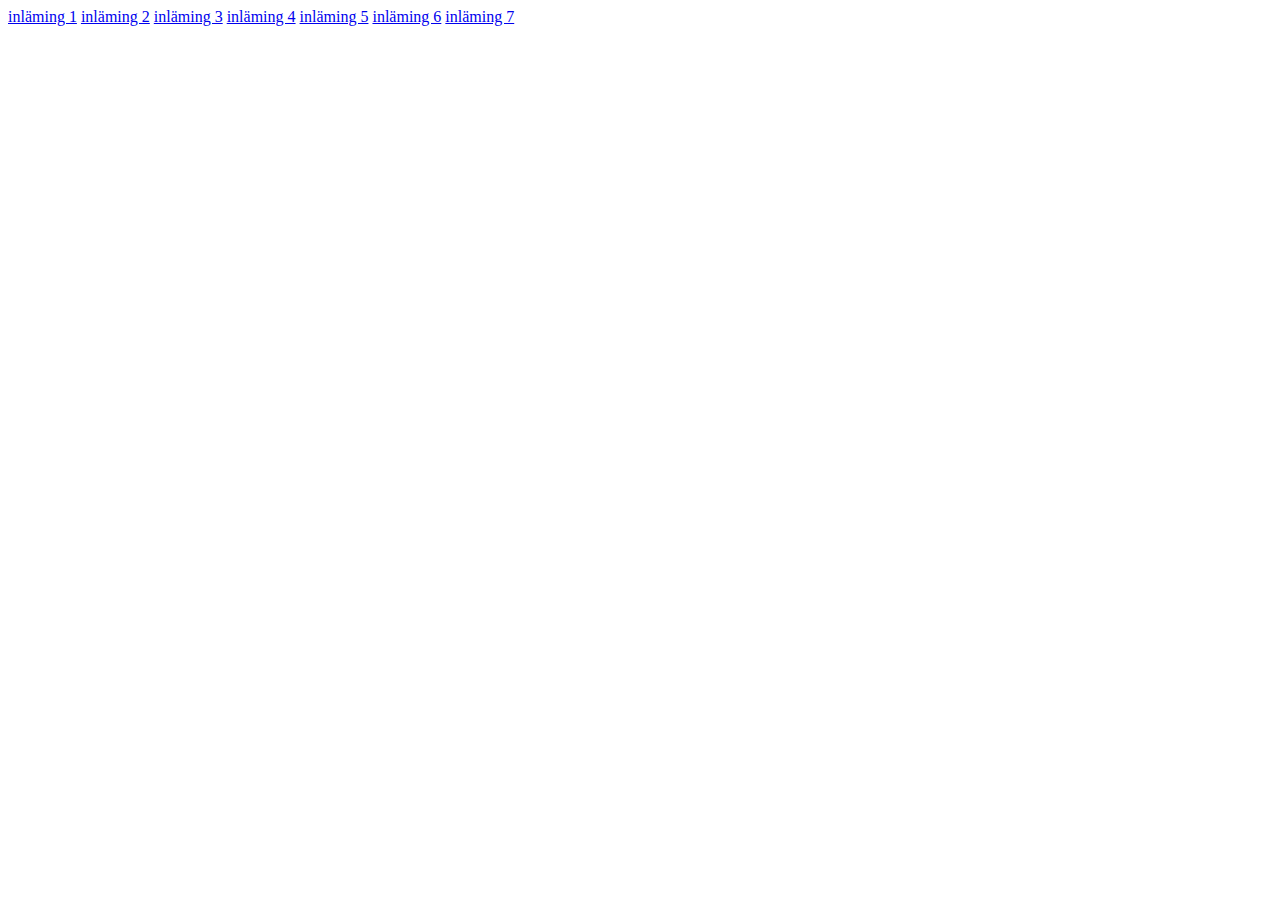
<file: index.html>
<!DOCTYPE html>
<html lang="en">
<head>
    <meta charset="UTF-8">
    <meta name="viewport" content="width=device-width, initial-scale=1.0">
    <title>Document</title>
</head>
<body>
    
    <a href="KatWeb/Cat.html"> inläming 1</a> 
     <a href="1.html"> inläming 2</a> 
      <a href="CSS till sida/index.html"> inläming 3</a> 
       <a href="MIn egna hemsida/Minhemsida.Html"> inläming 4</a> 
        <a href="#"> inläming 5</a> 
         <a href="#"> inläming 6</a> 
          <a href="#"> inläming 7</a> 
</body>
</html>
</file>
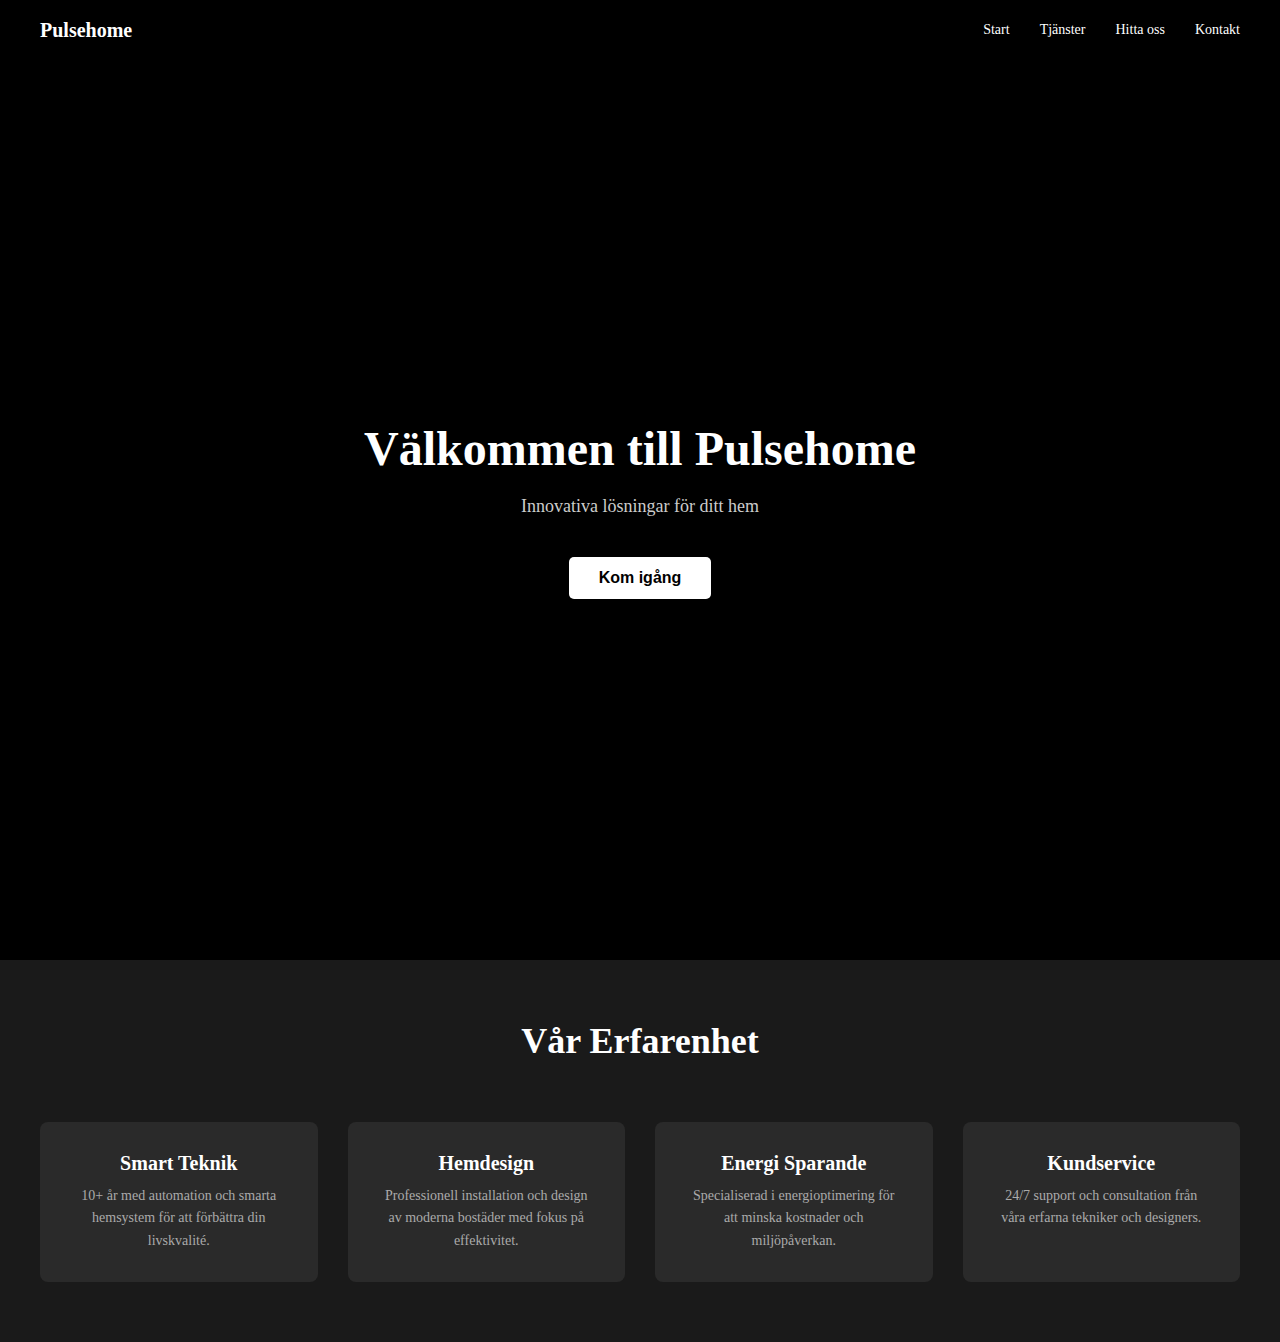
<file: Porjekt/Index.html>
<!DOCTYPE html>
<html lang="en">
<head>
    <meta charset="UTF-8">
    <meta name="viewport" content="width=device-width, initial-scale=1.0">
    <title>Document</title>
</head>
<body>
    <style>
        * { margin: 0; padding: 0; box-sizing: border-box; }

        header {
            position: fixed;
            top: 0;
            width: 100%;
            height: 60px;
            background: #000;
            padding: 0 40px;
            z-index: 100;
            display: flex;
            align-items: center;
            justify-content: space-between;
        }

        .logo { color: white; text-decoration: none; font-size: 20px; font-weight: bold; }
        nav { display: flex; gap: 30px; }
        nav a { color: white; text-decoration: none; font-size: 14px; }

        .menu-toggle { display: none; }
        .mobile-nav { display: none; }

        .hero {
            width: 100%;
            height: 100vh;
            background: #000;
            display: flex;
            flex-direction: column;
            align-items: center;
            justify-content: center;
            gap: 20px;
            margin-top: 60px;
        }

        .hero h1 { color: white; font-size: 48px; text-align: center; }
        .hero p { color: #ccc; font-size: 18px; text-align: center; }

        .hero-knapp {
            background: white;
            color: #000;
            padding: 12px 30px;
            border: none;
            border-radius: 5px;
            font-size: 16px;
            font-weight: 600;
            cursor: pointer;
            margin-top: 20px;
        }

        .hero-knapp:hover { background: #ddd; }

        .cards-Sektion {
            background: #1a1a1a;
            padding: 60px 20px;
            display: flex;
            flex-direction: column;
            align-items: center;
            gap: 40px;
        }

        .cards-Sektion h2 { color: white; font-size: 36px; text-align: center; margin-bottom: 20px; }

        .cards-Ruta {
            display: grid;
            grid-template-columns: repeat(auto-fit, minmax(250px, 1fr));
            gap: 30px;
            max-width: 1200px;
            width: 100%;
        }

        .card {
            background: #2a2a2a;
            padding: 30px;
            border-radius: 8px;
            text-align: center;
        }

        .card h3 { color: white; font-size: 20px; margin-bottom: 10px; }
        .card p { color: #aaa; font-size: 14px; line-height: 1.6; }

    </style>
 <header id="main-header">
        <a href="index.html" class="logo">Pulsehome</a>
        <nav>
            <a href="index.html">Start</a>
            <a href="Tjanster.html">Tjänster</a>
            <a href="#karta">Hitta oss</a>
            <a href="#kontakt">Kontakt</a>
        </nav>
        <div class="menu-toggle" id="mobile-menu-btn">
            <span></span><span></span><span></span>
        </div>
    </header>

    <div class="mobile-nav" id="mobile-nav">
        <a href="index.html" onclick="toggleMenu()">Start</a>
        <a href="Tjanster.html" onclick="toggleMenu()">Tjänster</a>
        <a href="#karta" onclick="toggleMenu()">Hitta oss</a>
        <a href="#kontakt" onclick="toggleMenu()">Kontakt</a>
    </div>
    <div class="hero">
        <h1>Välkommen till Pulsehome</h1>
        <p>Innovativa lösningar för ditt hem</p>
        <button class="hero-knapp">Kom igång</button>
    </div>

    <section class="cards-Sektion">
        <h2>Vår Erfarenhet</h2>
        <div class="cards-Ruta">
            <div class="card">
                <h3>Smart Teknik</h3>
                <p>10+ år med automation och smarta hemsystem för att förbättra din livskvalité.</p>
            </div>
            <div class="card">
                <h3>Hemdesign</h3>
                <p>Professionell installation och design av moderna bostäder med fokus på effektivitet.</p>
            </div>
            <div class="card">
                <h3>Energi Sparande</h3>
                <p>Specialiserad i energioptimering för att minska kostnader och miljöpåverkan.</p>
            </div>
            <div class="card">
                <h3>Kundservice</h3>
                <p>24/7 support och consultation från våra erfarna tekniker och designers.</p>
            </div>
        </div>
    </section>
    </body>
</html>
</file>
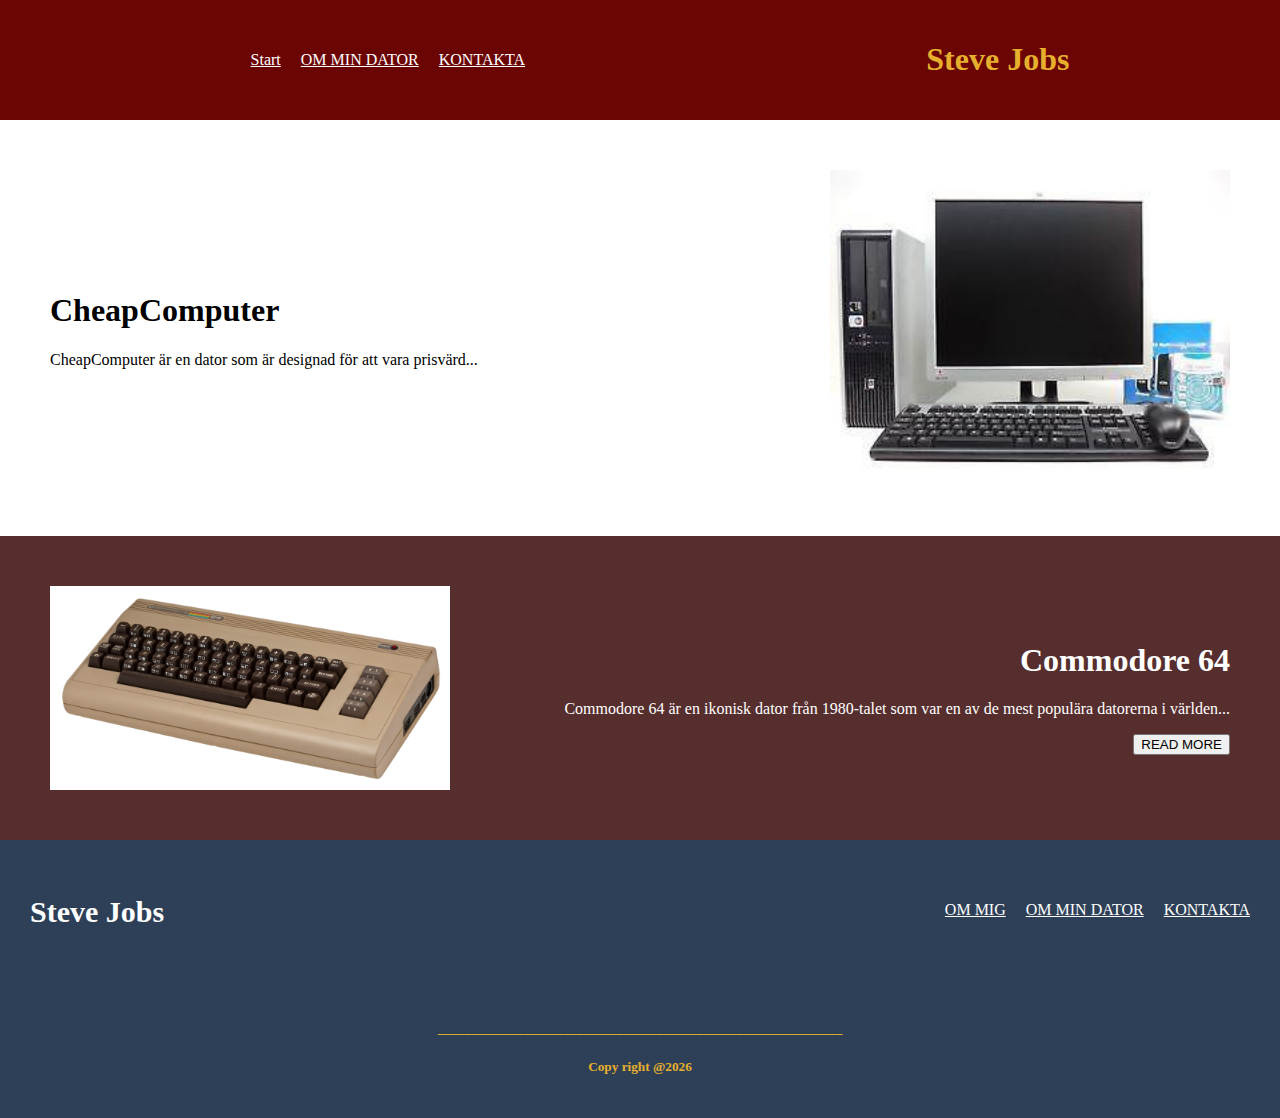
<file: Projekt 3/Index.html>
<!DOCTYPE html>
<html lang="en">
<head>
    <meta charset="UTF-8">
    <meta name="viewport" content="width=device-width, initial-scale=1.0">
    <title>Document</title>
    <link rel="stylesheet" href="style.css">
</head>
<body>
    <!-- SESSIONSPLANERING Frontpage- LEKTION [2]
Dagens mål: Byga front pages
Teknisk utmaning: boders så det se snygt ut
Bildhantering-fokus: Jpg 
CSS-tekniker: hade tänkt #6B0504 #A3320B #2E4057 #F7F0F0 #E6AF2E
Problem från förra gången: mest är det js för ha svårt lite ibland att fatta vad som är problemet
Kvalitetsmål: när forntpages börja likna något-->


<header class="Heder">
    <nav class="nav">
        <a href="#">Start</a>
        <a href="dator.html">OM MIN DATOR</a>
        <a href="#">KONTAKTA</a> </nav>

    <h1 class="rubrik">Steve Jobs</h1>
</header>
    
<div class="Cheap-Computer">
    <div class="textcon">
        <h1>CheapComputer</h1>
        <p>CheapComputer är en dator som är designad för att vara prisvärd...</p>
    
    
    </div>
   <img src="Cheap Computer.jpg" class="computer-img">
</div>

<div class="Commodore">
     <img src="Commodore 64.jpg" class="commodore-img">
    <div class="textcon2">
        <h1>Commodore 64</h1>
        <p>Commodore 64 är en ikonisk dator från 1980-talet som var en av de mest populära datorerna i världen...</p>
       <div class="Button"> </div><button>READ MORE</button>  
    </div>
    </div>

</div>

    
<footer class="footer">
     
    
    <h2 class="rubrik2">Steve Jobs</h2>
    <footer-nav class="footer-nav">
         <a href="">OM MIG</a>
         <a href="dator.html">OM MIN DATOR</a>
         <a href="">KONTAKTA</a> </footer-nav>
    
    
</footer>
 <div class="stil">
        <h5>_____________________________________________________________</h5>
        <h5>Copy right @2026</h5>
        </div>
</body>
</html>
</file>
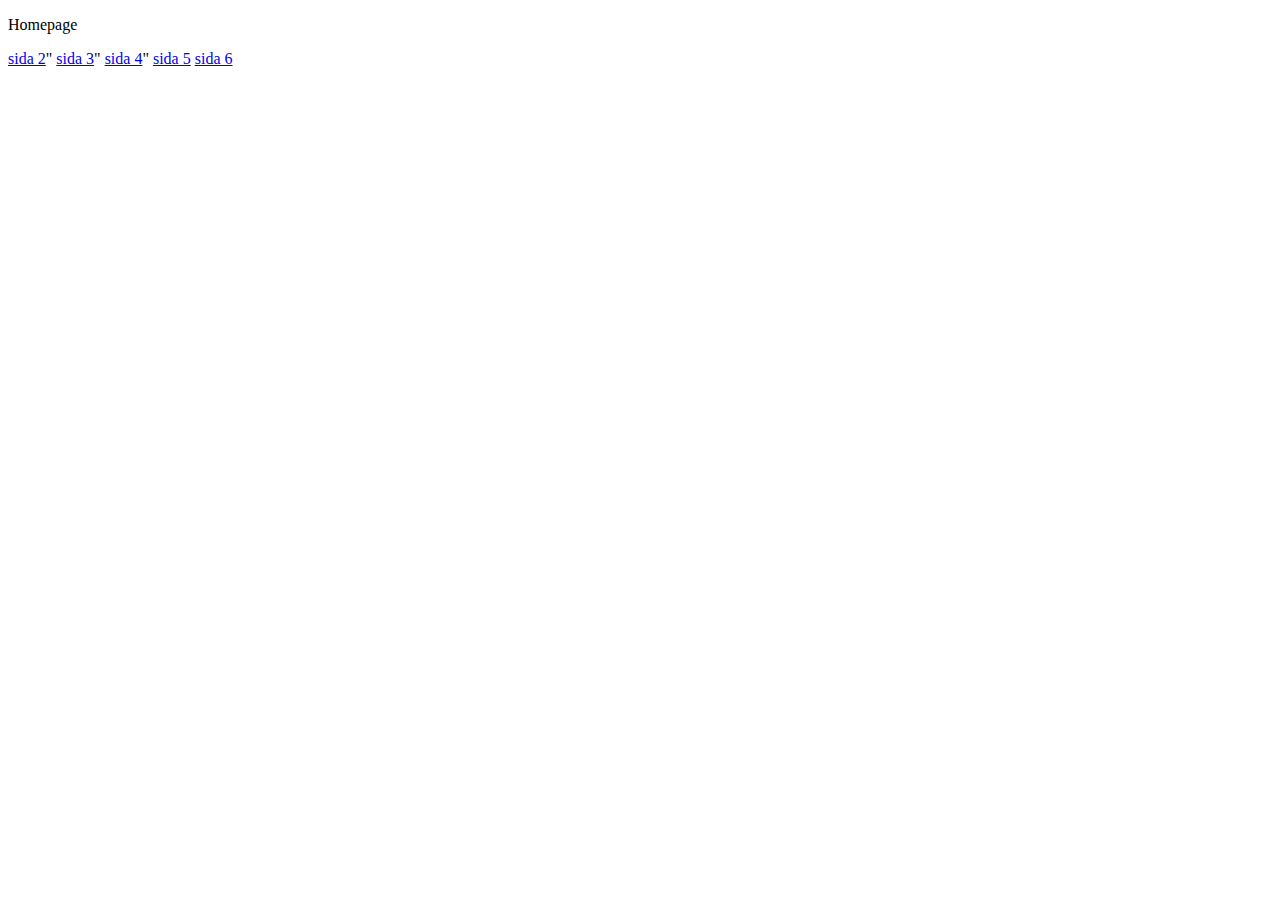
<file: 1.html>
<!DOCTYPE html>
<html lang="en">
<head>
    <meta charset="UTF-8">
    <meta name="viewport" content="width=device-width, initial-scale=1.0">
    <title>Document</title>
</head>
<body>
    <p>Homepage</p>
    <a href="Links/2.html">sida 2</a>"
    <a href="Links/3.html">sida 3</a>"
    <a href="Links/4.html">sida 4</a>"
    <a href="Links/5.html">sida 5</a>
    <a href="Links/6.html">sida 6</a>
    
</body>
</html>
</file>
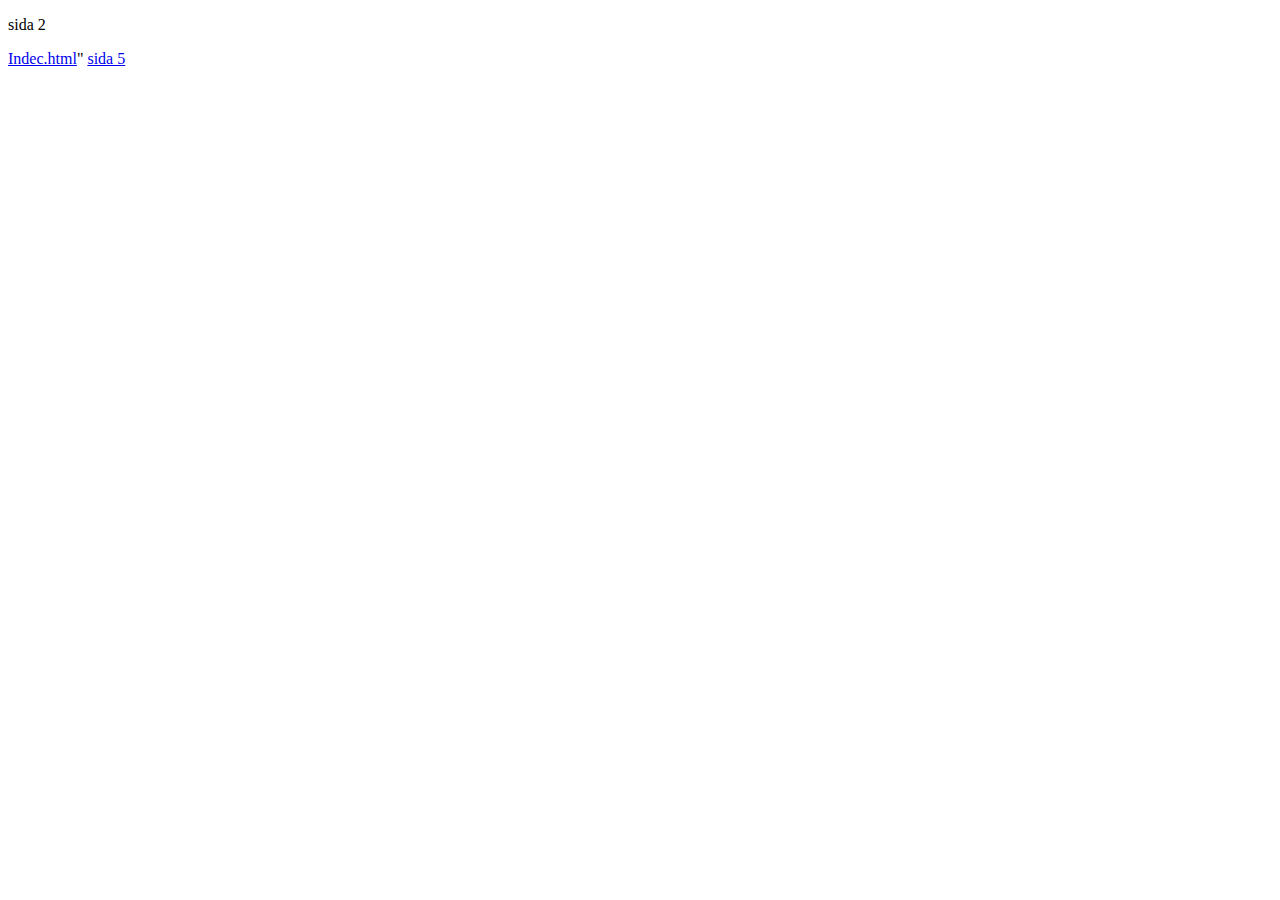
<file: Links/2.html>
<!DOCTYPE html>
<html lang="en">
<head>
    <meta charset="UTF-8">
    <meta name="viewport" content="width=device-width, initial-scale=1.0">
    <title>Document</title>
</head>
<body>
    <p>sida 2</p>
    <a href="../1.html">Indec.html</a>"
    <a href="5.html">sida 5</a>
     
    
</body>
</html>
</file>
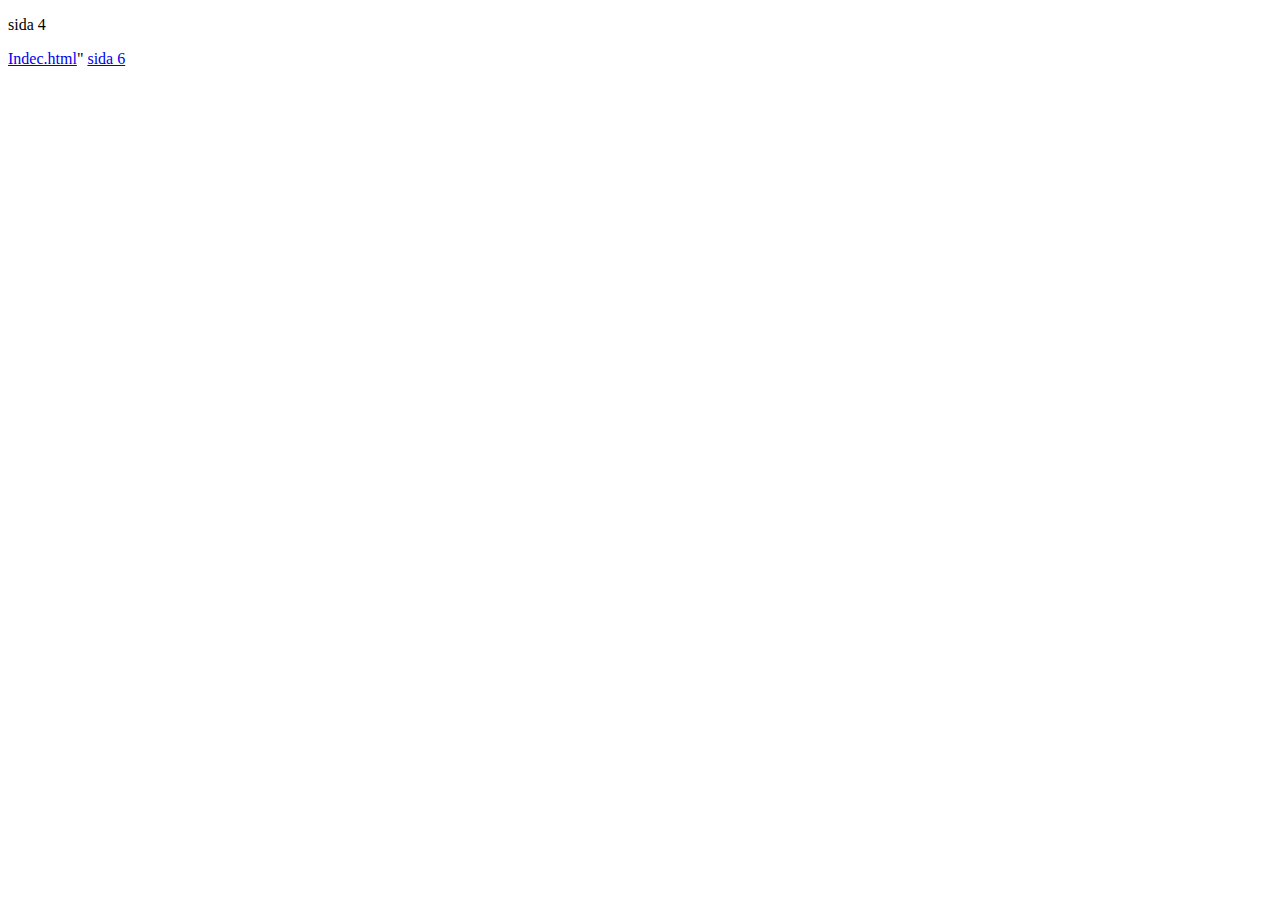
<file: Links/4.html>
<!DOCTYPE html>
<html lang="en">
<head>
    <meta charset="UTF-8">
    <meta name="viewport" content="width=device-width, initial-scale=1.0">
    <title>Document</title>
</head>
<body>
    <p>sida 4</p>
    <a href="../1.html">Indec.html</a>"
    <a href="6.html">sida 6</a>
</body>
</html>
</file>
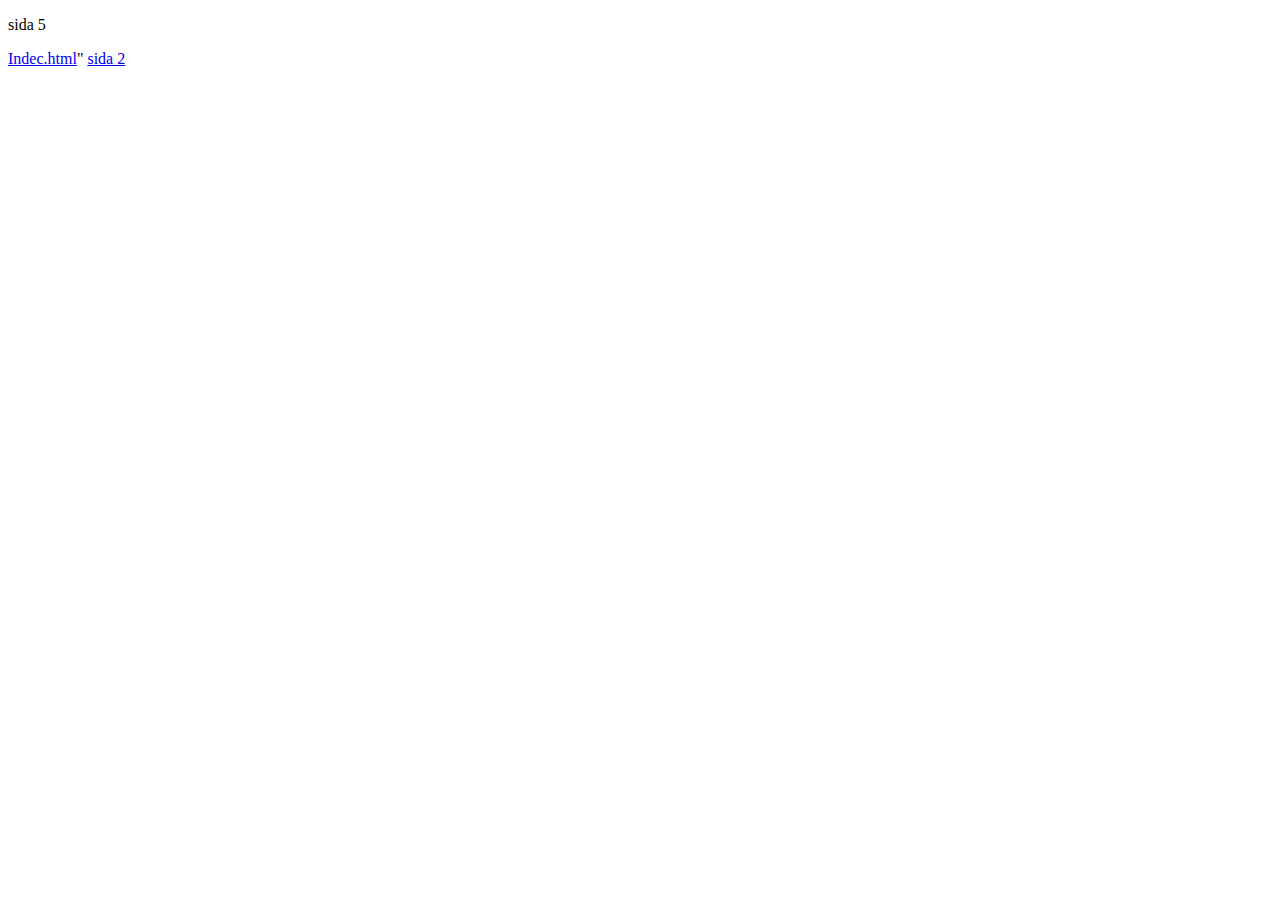
<file: Links/5.html>
<!DOCTYPE html>
<html lang="en">
<head>
    <meta charset="UTF-8">
    <meta name="viewport" content="width=device-width, initial-scale=1.0">
    <title>Document</title>
</head>
<body>
    <p>sida 5</p>
    <a href="../1.html">Indec.html</a>"
    <a href="2.html">sida 2</a>
</body>
</html>
</file>
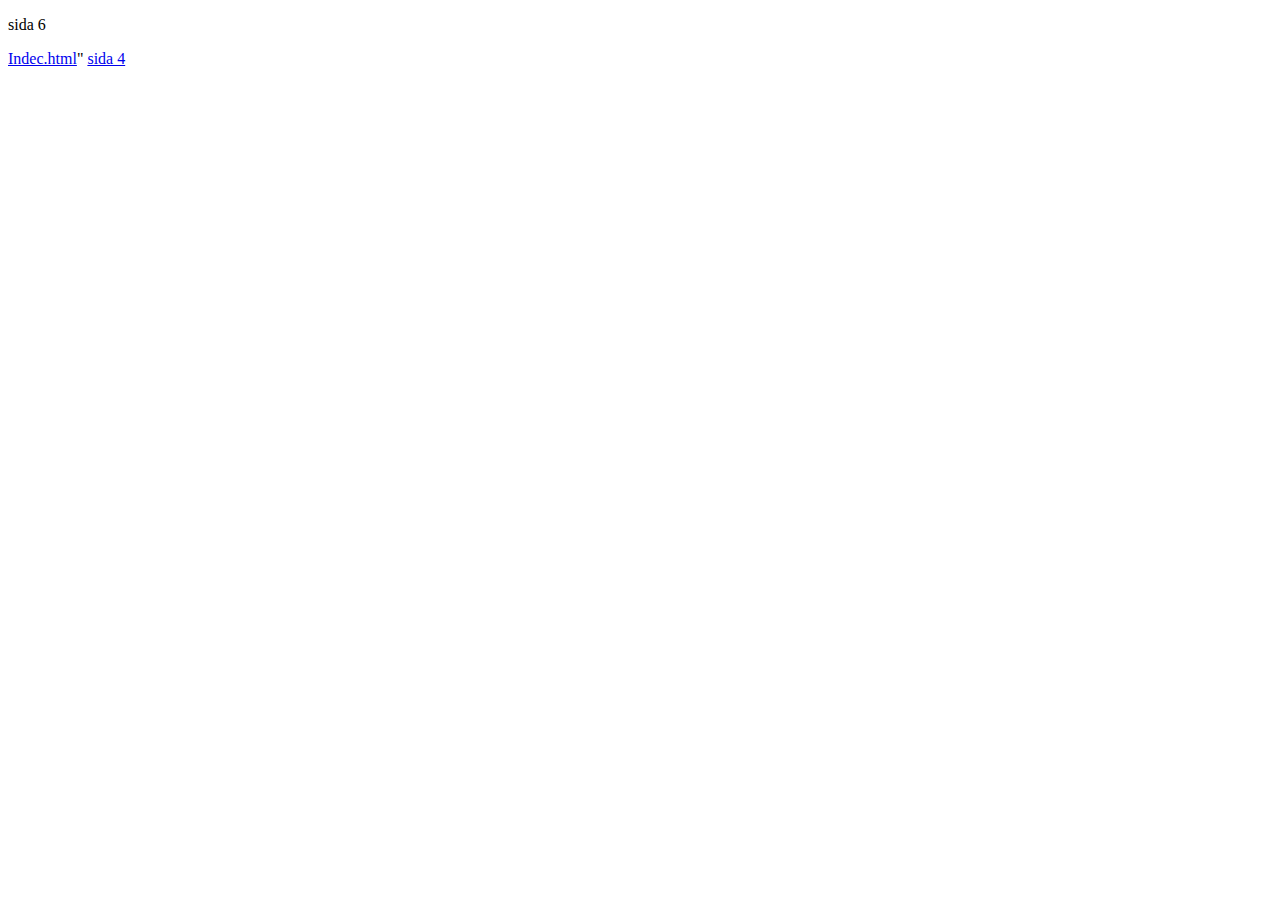
<file: Links/6.html>
<!DOCTYPE html>
<html lang="en">
<head>
    <meta charset="UTF-8">
    <meta name="viewport" content="width=device-width, initial-scale=1.0">
    <title>Document</title>
</head>
<body>
     <p>sida 6</p>
    <a href="../1.html">Indec.html</a>"
    <a href="4.html">sida 4</a>
</body>
</html>
</file>
<file: Projekt 3/style.css>
body {
    margin: 0;
    padding: 0;
    
}
.Heder {
    background-color: #6B0504;
    color: #F7F0F0;
    align-items: right;
    display: flex;
    padding: 20px;
    justify-content: space-around;
    
}
.rubrik {
    text-align: left;
    padding-left: 20px;
    color: #E6AF2E;
}
.nav {
    display: flex;
    margin-left: 20px;
    color: aliceblue;
    align-items: center;
}
.nav a {
    display: inline-block;
    margin-left: 20px;
    color: rgb(255, 255, 255);
    align-items: center;
}




.Commodore {
    color: white; 
    background-color: #572e2e;
    padding: 50px;
    
    display: flex;
    justify-content: space-between;
    align-items: center; 
    gap: 40px;  
}

.textcon2 {
    flex: 1;            
    text-align: right;
}

.commodore-img {
    width: 400px;      
    height: auto;
    display: block;
}

.knappen2 {
    display: flex;
    justify-content: flex-end; 
    padding: 20px;
}

.knappen {
    background-color: #6B0504;
    color: #F7F0F0;       
    text-decoration: none;   
    padding: 10px 20px;
    border-radius: 5px;
    font-family: sans-serif;
}

.Cheap-Computer {
    padding: 50px;
    display: flex;
    justify-content: space-between;
    align-items: center; 
          
}

.textcon {
    flex: 1;            
    text-align: left;  
}

.computer-img {
    width: 400px;      
    height: auto;      
}

.footer {
    background-color: #2E4057;
    color: #E6AF2E;
    text-align: center;
    padding: 30px;
    display: flex;
    justify-content: space-between ;
    list-style-position: inside;

}

.rubrik2 {
    color: #ffffff;
    font-size: 30px;
    margin-bottom: 20px;
    display: flex;
    justify-content: left;

}
.footer-nav { 
 display: flex;
    margin-left: 20px;
    color: aliceblue;
    align-items: center;
 } 

 .footer-nav a {
 display: inline-block;
    margin-left: 20px;
    color: rgb(255, 255, 255);
    align-items: center;
}

.stil {
    background-color: #2E4057;
    color: #E6AF2E;
    text-align: center;
    padding: 20px;
}

.text {
    background-color: #ffffff;
    color: #000000;
    text-align: center;
  
    padding: 300px;
  height: 300;
}
</file>
